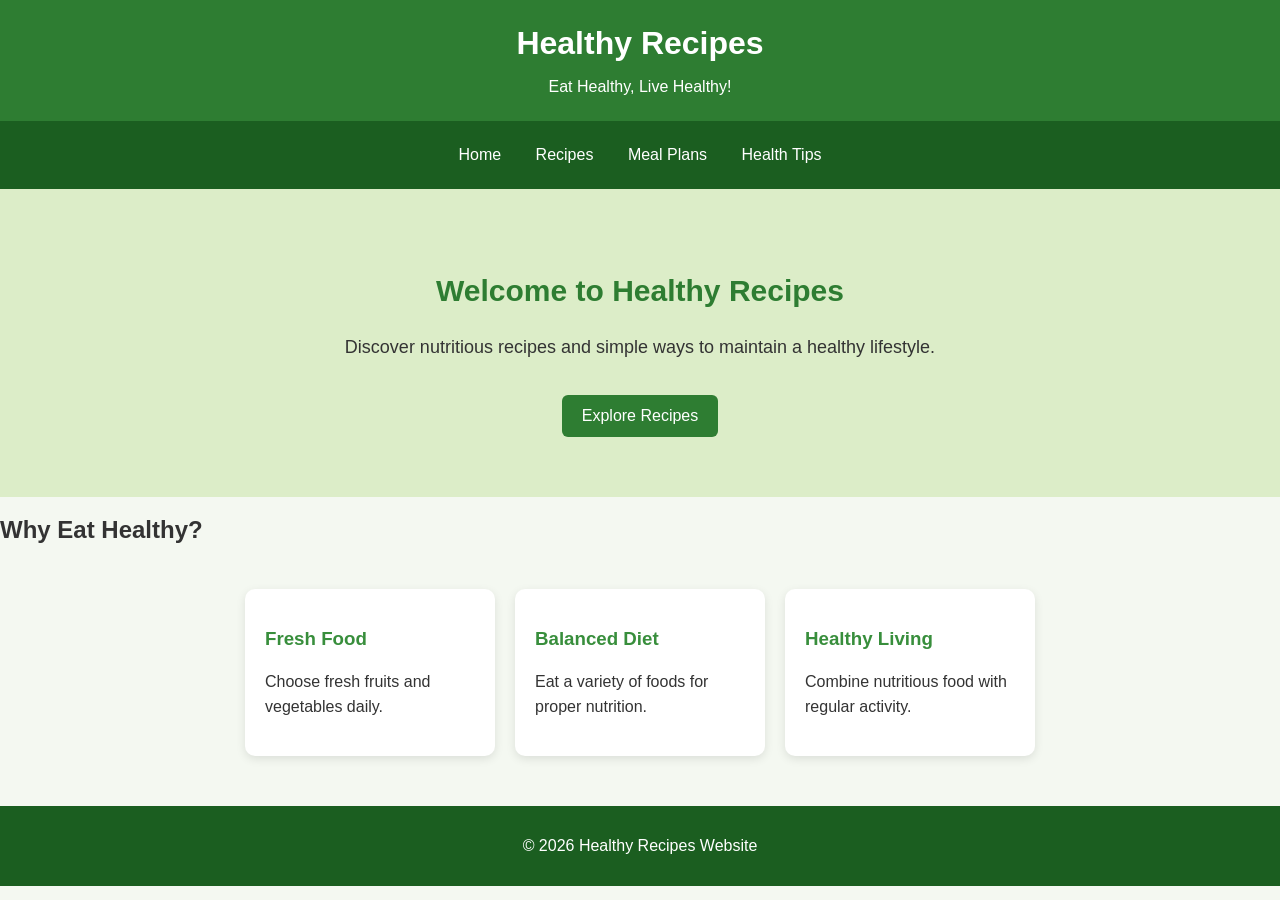
<file: index.html>
<!DOCTYPE html>
<html>
<head>
    <title>Healthy Recipes - Home</title>
    <link rel="stylesheet" href="style.css">
</head>
<body>

<header>
    <h1>Healthy Recipes</h1>
    <p>Eat Healthy, Live Healthy!</p>
</header>

<nav>
    <a href="index.html">Home</a>
    <a href="recipes.html">Recipes</a>
    <a href="meal-plans.html">Meal Plans</a>
    <a href="tips.html">Health Tips</a>
</nav>

<section class="hero">
    <h2>Welcome to Healthy Recipes</h2>
    <p>Discover nutritious recipes and simple ways to
       maintain a healthy lifestyle.</p>
    <a class="btn" href="recipes.html">Explore Recipes</a>
</section>

<section>
    <h2>Why Eat Healthy?</h2>
    <div class="container">
        <div class="card">
            <h3>Fresh Food</h3>
            <p>Choose fresh fruits and vegetables daily.</p>
        </div>

        <div class="card">
            <h3>Balanced Diet</h3>
            <p>Eat a variety of foods for proper nutrition.</p>
        </div>

        <div class="card">
            <h3>Healthy Living</h3>
            <p>Combine nutritious food with regular activity.</p>
        </div>
    </div>
</section>

<footer>
    <p>&copy; 2026 Healthy Recipes Website</p>
</footer>

</body>
</html>
</file>
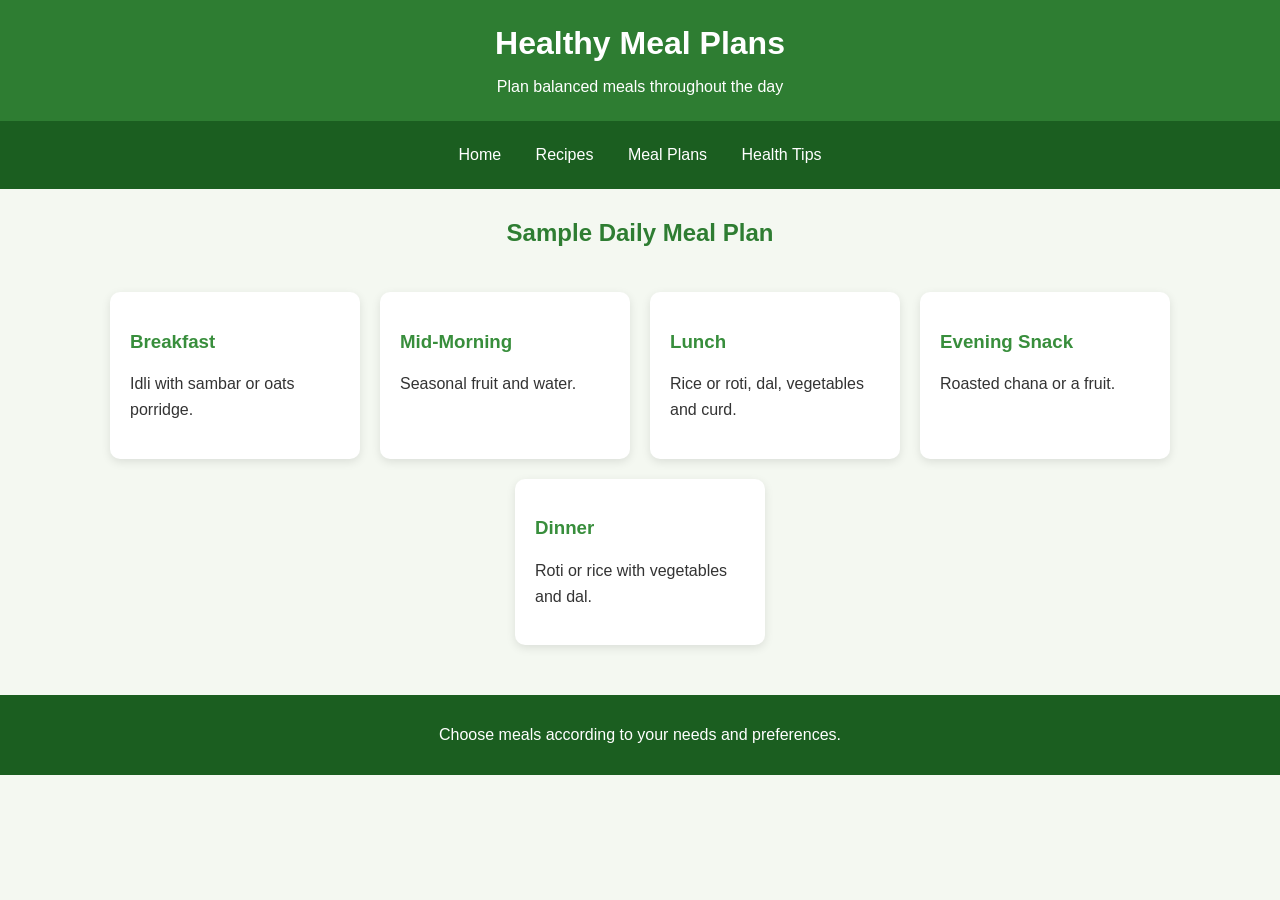
<file: meal-plans.html>
<!DOCTYPE html>
<html>
<head>
    <title>Healthy Meal Plans</title>
    <link rel="stylesheet" href="style.css">
</head>
<body>

<header>
    <h1>Healthy Meal Plans</h1>
    <p>Plan balanced meals throughout the day</p>
</header>

<nav>
    <a href="index.html">Home</a>
    <a href="recipes.html">Recipes</a>
    <a href="meal-plans.html">Meal Plans</a>
    <a href="tips.html">Health Tips</a>
</nav>

<h2 class="heading">Sample Daily Meal Plan</h2>

<div class="container">

    <div class="card">
        <h3>Breakfast</h3>
        <p>Idli with sambar or oats porridge.</p>
    </div>

    <div class="card">
        <h3>Mid-Morning</h3>
        <p>Seasonal fruit and water.</p>
    </div>

    <div class="card">
        <h3>Lunch</h3>
        <p>Rice or roti, dal, vegetables and curd.</p>
    </div>

    <div class="card">
        <h3>Evening Snack</h3>
        <p>Roasted chana or a fruit.</p>
    </div>

    <div class="card">
        <h3>Dinner</h3>
        <p>Roti or rice with vegetables and dal.</p>
    </div>

</div>

<footer>
    <p>Choose meals according to your needs and preferences.</p>
</footer>

</body>
</html>
</file>
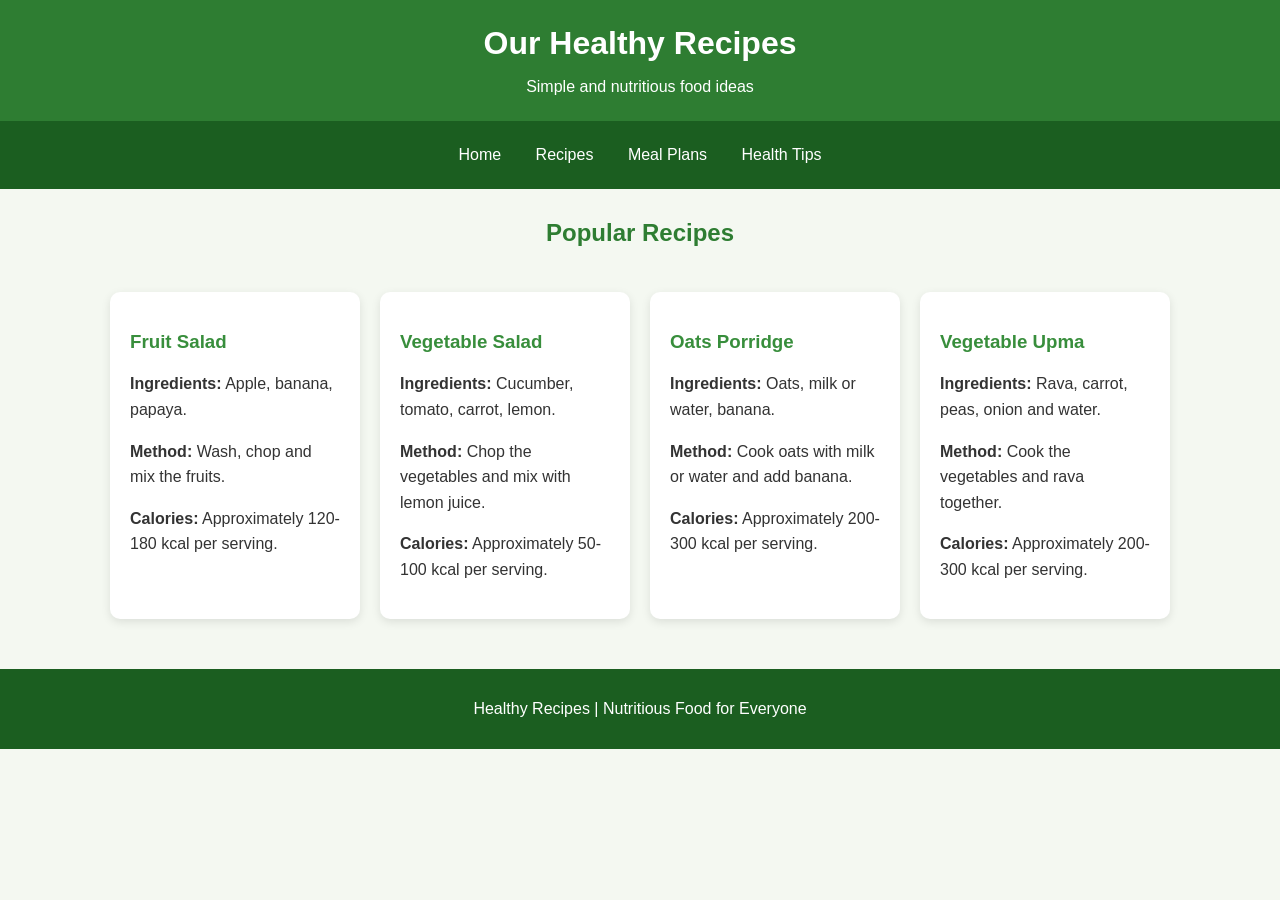
<file: recipes.html>
<!DOCTYPE html>
<html>
<head>
    <title>Healthy Recipes</title>
    <link rel="stylesheet" href="style.css">
</head>
<body>

<header>
    <h1>Our Healthy Recipes</h1>
    <p>Simple and nutritious food ideas</p>
</header>

<nav>
    <a href="index.html">Home</a>
    <a href="recipes.html">Recipes</a>
    <a href="meal-plans.html">Meal Plans</a>
    <a href="tips.html">Health Tips</a>
</nav>

<h2 class="heading">Popular Recipes</h2>

<div class="container">

    <div class="card">
        <h3>Fruit Salad</h3>
        <p><b>Ingredients:</b> Apple, banana, papaya.</p>
        <p><b>Method:</b> Wash, chop and mix the fruits.</p>
        <p><b>Calories:</b> Approximately 120-180 kcal per serving.</p>
    </div>

    <div class="card">
        <h3>Vegetable Salad</h3>
        <p><b>Ingredients:</b> Cucumber, tomato, carrot, lemon.</p>
        <p><b>Method:</b> Chop the vegetables and mix with lemon juice.</p>
        <p><b>Calories:</b> Approximately 50-100 kcal per serving.</p>
    </div>

    <div class="card">
        <h3>Oats Porridge</h3>
        <p><b>Ingredients:</b> Oats, milk or water, banana.</p>
        <p><b>Method:</b> Cook oats with milk or water and add banana.</p>
        <p><b>Calories:</b> Approximately 200-300 kcal per serving.</p>
    </div>

    <div class="card">
        <h3>Vegetable Upma</h3>
        <p><b>Ingredients:</b> Rava, carrot, peas, onion and water.</p>
        <p><b>Method:</b> Cook the vegetables and rava together.</p>
        <p><b>Calories:</b> Approximately 200-300 kcal per serving.</p>
    </div>

</div>

<footer>
    <p>Healthy Recipes | Nutritious Food for Everyone</p>
</footer>

</body>
</html>
</file>
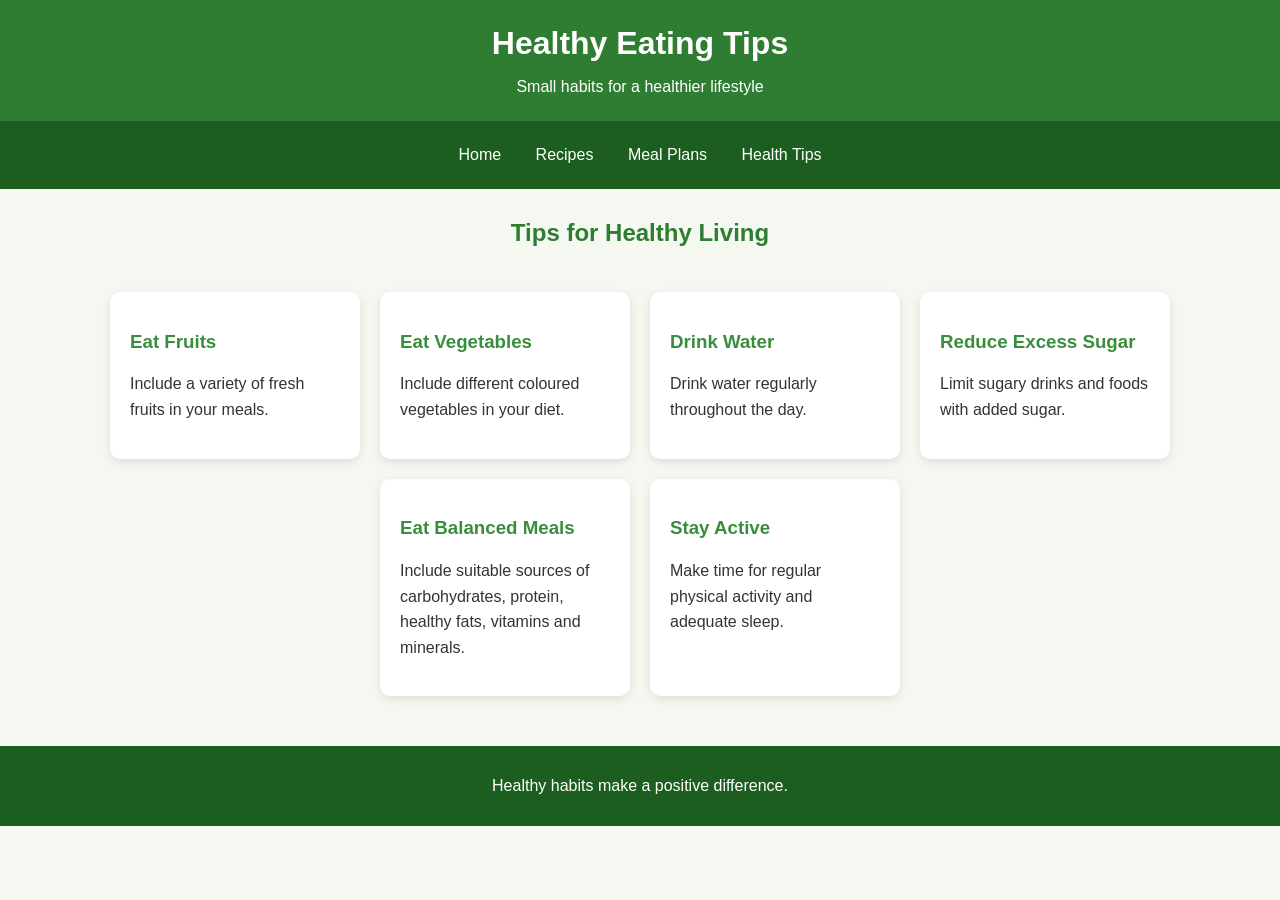
<file: tips.html>
<!DOCTYPE html>
<html>
<head>
    <title>Healthy Eating Tips</title>
    <link rel="stylesheet" href="style.css">
</head>
<body>

<header>
    <h1>Healthy Eating Tips</h1>
    <p>Small habits for a healthier lifestyle</p>
</header>

<nav>
    <a href="index.html">Home</a>
    <a href="recipes.html">Recipes</a>
    <a href="meal-plans.html">Meal Plans</a>
    <a href="tips.html">Health Tips</a>
</nav>

<h2 class="heading">Tips for Healthy Living</h2>

<div class="container">

    <div class="card">
        <h3>Eat Fruits</h3>
        <p>Include a variety of fresh fruits in your meals.</p>
    </div>

    <div class="card">
        <h3>Eat Vegetables</h3>
        <p>Include different coloured vegetables in your diet.</p>
    </div>

    <div class="card">
        <h3>Drink Water</h3>
        <p>Drink water regularly throughout the day.</p>
    </div>

    <div class="card">
        <h3>Reduce Excess Sugar</h3>
        <p>Limit sugary drinks and foods with added sugar.</p>
    </div>

    <div class="card">
        <h3>Eat Balanced Meals</h3>
        <p>Include suitable sources of carbohydrates, protein,
           healthy fats, vitamins and minerals.</p>
    </div>

    <div class="card">
        <h3>Stay Active</h3>
        <p>Make time for regular physical activity and adequate sleep.</p>
    </div>

</div>

<footer>
    <p>Healthy habits make a positive difference.</p>
</footer>

</body>
</html>
</file>
<file: style.css>
body {
    margin: 0;
    padding: 0;
    font-family: Arial, sans-serif;
    background-color: #f4f8f1;
    color: #333;
}

header {
    background-color: #2e7d32;
    color: white;
    text-align: center;
    padding: 25px;
}

header h1 {
    margin: 0;
    font-size: 32px;
}

header p {
    margin-bottom: 0;
}

nav {
    background-color: #1b5e20;
    text-align: center;
    padding: 15px;
}

nav a {
    color: white;
    text-decoration: none;
    padding: 10px 15px;
    display: inline-block;
}

nav a:hover {
    background-color: #66bb6a;
    color: #102b12;
    border-radius: 5px;
}

.hero {
    text-align: center;
    padding: 60px 20px;
    background-color: #dcedc8;
}

.hero h2 {
    color: #2e7d32;
    font-size: 30px;
}

.hero p {
    font-size: 18px;
    line-height: 1.6;
}

.btn {
    display: inline-block;
    background-color: #2e7d32;
    color: white;
    padding: 12px 20px;
    margin-top: 15px;
    text-decoration: none;
    border-radius: 6px;
}

.btn:hover {
    background-color: #1b5e20;
}

.heading {
    text-align: center;
    color: #2e7d32;
    margin-top: 30px;
}

.container {
    display: flex;
    flex-wrap: wrap;
    justify-content: center;
    gap: 20px;
    padding: 25px;
}

.card {
    background-color: white;
    width: 250px;
    padding: 20px;
    border-radius: 10px;
    box-shadow: 0 3px 10px rgba(0, 0, 0, 0.1);
    box-sizing: border-box;
}

.card h3 {
    color: #388e3c;
}

.card p {
    line-height: 1.6;
}

footer {
    background-color: #1b5e20;
    color: white;
    text-align: center;
    padding: 15px;
    margin-top: 25px;
}

@media (max-width: 600px) {
    nav a {
        padding: 10px 8px;
    }

    .hero {
        padding: 35px 15px;
    }

    .hero h2 {
        font-size: 24px;
    }

    .container {
        padding: 15px;
    }

    .card {
        width: 100%;
    }
}
</file>
